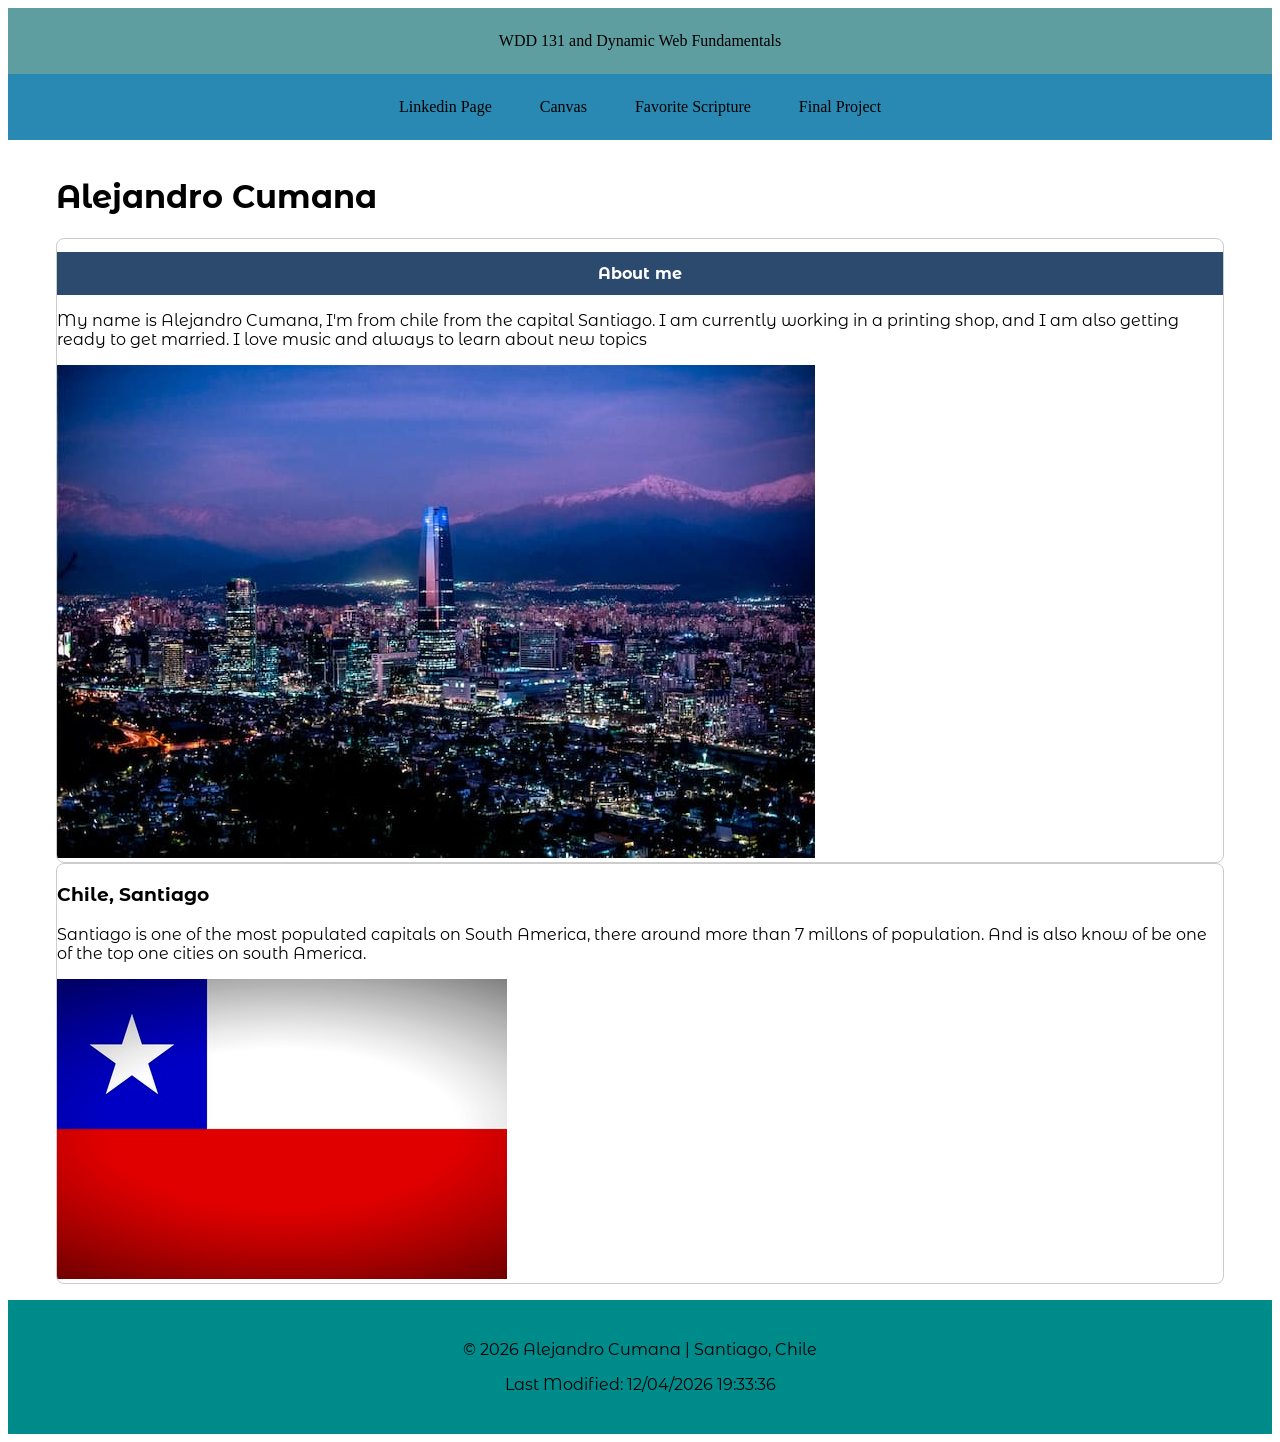
<file: index.html>
<!DOCTYPE html>
<html lang="en">
<head>
    <meta charset="UTF-8">
    <meta name="viewport" content="width=device-width, initial-scale=1.0">
    <title>WDD 131 | Dynamic Web Fundamentals | Alejandro Cumana</title>
    <meta name="description" content="WDD 131| Dynamic Web Fundamentals| Alejandro Cumana">
    <meta name="author" content="Alejandro Cumana">
    <link rel="stylesheet" href="styles/base.css">
    <script src="scripts/getdates.js" defer></script>

    <link rel="preconnect" href="https://fonts.googleapis.com">
    <link rel="preconnect" href="https://fonts.gstatic.com" crossorigin>
    <link href="https://fonts.googleapis.com/css2?family=Montserrat+Alternates:wght@400;500;600;700;800;900&display=swap" rel="stylesheet">
</head>

<body>

<header>
    <span id="course-tittle">WDD 131 and Dynamic Web Fundamentals</span>
        <nav>
            <a href="https://cl.linkedin.com">Linkedin Page</a>
            <a href="https://byupw.instructure.com/">Canvas</a>
            <a href="https://www.churchofjesuschrist.org/study/scriptures/bofm/moro/10?lang=eng&id=p32#p32">Favorite Scripture</a>
            <a href="project/siteplan.html">Final Project</a>
    </nav>    
</header>

<main>
 <h1>Alejandro Cumana</h1>
    <section class="card">
        <h2>About me</h2>
        <p>My name is Alejandro Cumana, I'm from chile from the capital Santiago. I am currently working in a printing shop, and I am also getting ready to get married. I love music and always to learn about new topics</p>
        <img src="images/santiagoimage.jpg" alt="City at night">
 </section>
    <section class="card">
        <h3>Chile, Santiago</h3>
        <p>Santiago is one of the most populated capitals on South America, there around more than 7 millons of population. And is also know of be one of the top one cities on south America.  </p>
        <img src="images/chileimage.jpg" alt="Chile flag">
    </section>   
</main>

<footer>
    <p>
        &copy;
        <span id="currentyear"></span> 
        Alejandro Cumana | Santiago, Chile 
    </p>

    <p id="lastModified">
        
    </p>

</footer>

    
</body>
</html>
</file>
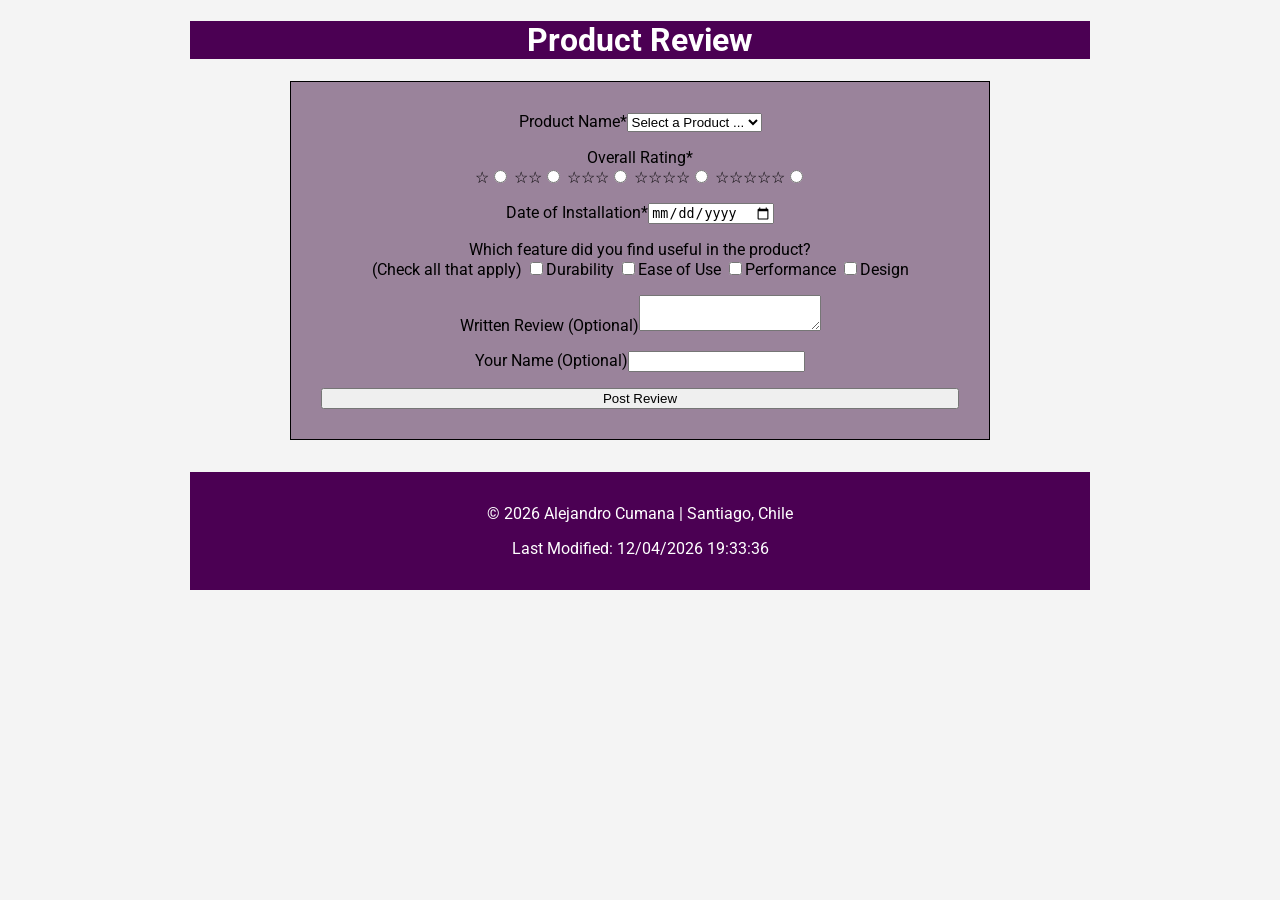
<file: form.html>
<!DOCTYPE html>
<html lang="en">
<head>
    <meta charset="UTF-8">
    <meta name="viewport" content="width=device-width, initial-scale=1.0">
    <title>Product Review | Alejandro Cumana</title>
    <meta name="description" content="Week 05 form assignment made by Alejandro Cumana for Web Dynamic Fundamentals">
    <meta name="author" content="Alejandro Cumana">
    <link rel="preconnect" href="https://fonts.googleapis.com">
    <link rel="preconnect" href="https://fonts.gstatic.com" crossorigin>
    <link href="https://fonts.googleapis.com/css2?family=Roboto:ital,wght@0,100..900;1,100..900&family=Yarndings+20&display=swap" rel="stylesheet">
    <link rel="stylesheet" href="styles/form-small.css">
    <script src="scripts/form.js" defer></script>
</head>
<body>
    <header>
        <h1>Product Review</h1>
    </header>
    <main>
        <form method="get" action="review.html">
            <div class="section">
                <label for="product" class="section">Product Name<span class="required">*</span><select name="product" id="product" required>
                    <option value="" disabled selected>Select a Product ...</option>
                </select></label>
            </div>
            
            
            <div class="section" id="rating">Overall Rating<span class="required">*</span>
                <div class="stars">
                    <label for="onestar">&star;<input type="radio" name="rating" id="onestar" value="1" required></label>
                    <label for="twostar">&star;&star;<input type="radio" name="rating" id="twostar" value="2" required></label>
                    <label for="threestar">&star;&star;&star;<input type="radio" name="rating" id="threestar" value="3" required></label>
                    <label for="fourstar">&star;&star;&star;&star;<input type="radio" name="rating" id="fourstar" value="4" required></label>
                    <label for="fivestar">&star;&star;&star;&star;&star;<input type="radio" name="rating" id="fivestar" value="5" required></label>
                </div>
            </div>
            
            <div class="section">
                <label for="date" class="section">Date of Installation<span class="required">*</span><input type="date" name="date" id="date" required></label>
            </div>
            
            
            <div class="section">Which feature did you find useful in the product? <br>(Check all that apply)
                <label for="durability"><input type="checkbox" name="features" id="durability" value="durability">Durability</label>
                <label for="ease"><input type="checkbox" name="features" id="ease" value="ease">Ease of Use</label>
                <label for="performance"><input type="checkbox" name="features" id="performance" value="performance">Performance</label>
                <label for="design"><input type="checkbox" name="features" id="design" value="design">Design</label>
            </div>

            <div class="section">
                <label for="review" class="section">Written Review (Optional)<textarea name="review" id="review"></textarea></label>
            </div>

            <div class="section">
                <label for="name" class="section">Your Name (Optional)<input type="text" name="name" id="name"></label>
            </div>

            <input type="submit" value="Post Review" class="submit">
        </form>
    </main>
    <footer>
        <p>
            &copy;
            <span id="currentyear"></span> 
            Alejandro Cumana | Santiago, Chile 
        </p>

        <p id="lastModified">
            
        </p>
    </footer>
</body>
</html>
</file>
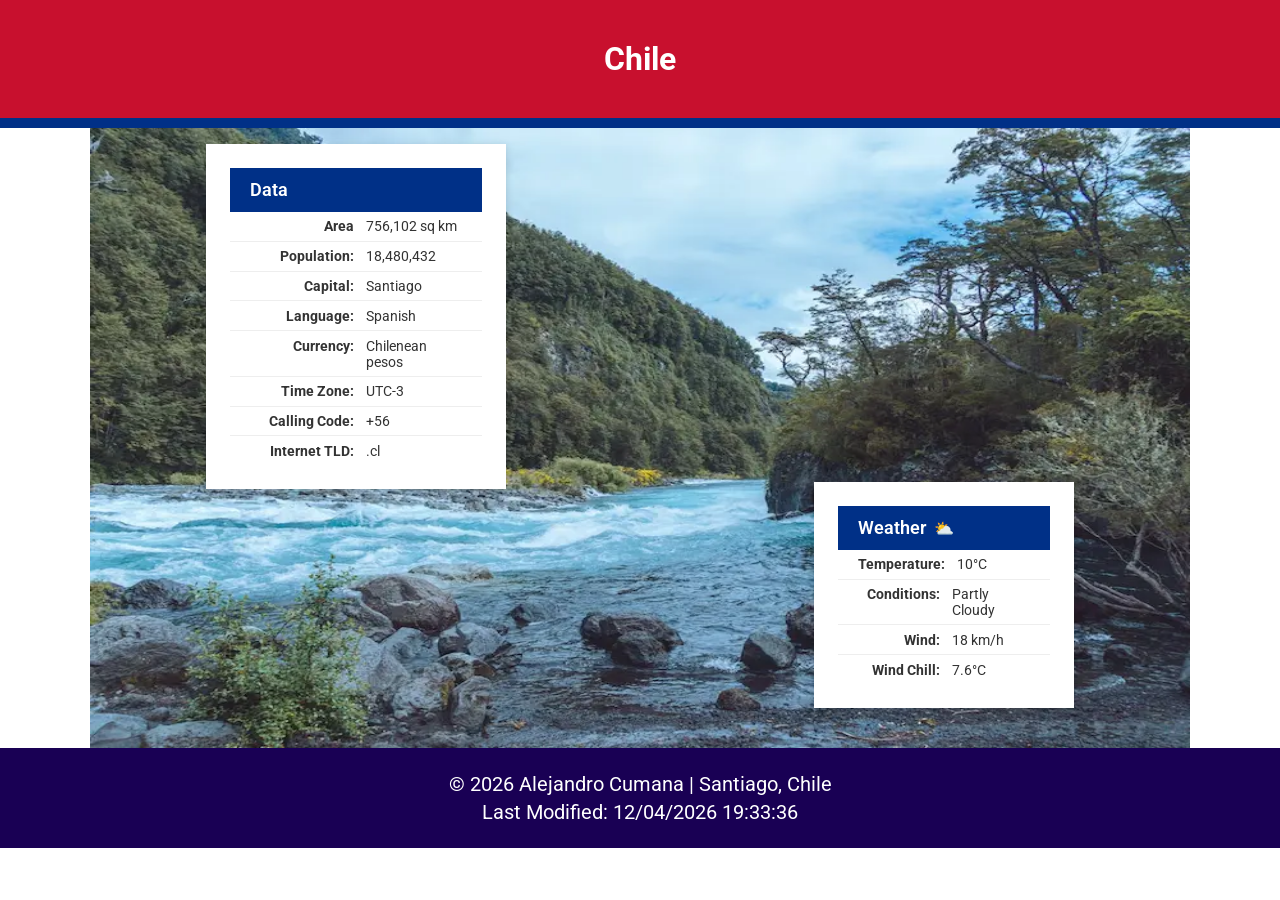
<file: place.html>
<!DOCTYPE html>
<html lang="en">
<head>
    <meta charset="UTF-8">
    <meta name="viewport" content="width=device-width, initial-scale=1.0">
    <title>WDD 131 | Dynamic Web Fundamentals | Alejandro Cumana </title>
    <meta name="description" content="Alejandro Cumana WDD131 Week 03 Country Page Assignment">
    <meta name="author" content="Alejandro Cumana">
    <link rel="preconnect" href="https://fonts.googleapis.com">
    <link rel="preconnect" href="https://fonts.gstatic.com" crossorigin>
    <link href="https://fonts.googleapis.com/css2?family=Roboto:ital,wght@0,100..900;1,100..900&display=swap" rel="stylesheet">
    <link rel="stylesheet" href="styles/place.css">
    <link rel="stylesheet" href="styles/place-large.css">
    <script src="scripts/place.js" defer></script>
</head>
<body>
    <header>
        <h1>Chile</h1>
    </header>
    <div class="hero-section">
        <picture>
            <source srcset="images/chile2.webp" media="(min-width: 768px)">
            <img src="images/chile1.webp" alt="Chile River" width="800" height="500">
        </picture>    
        <main>
            <section class="data">
                <h2>Data</h2>
                <p><span>Area</span> <span>756,102 sq km</span></p>
                <p><span>Population:</span> <span>18,480,432</span></p>
                <p><span>Capital:</span> <span>Santiago</span></p>
                <p><span>Language:</span> <span>Spanish</span></p>
                <p><span>Currency:</span> <span>Chilenean pesos</span></p>
                <p><span>Time Zone:</span> <span>UTC-3</span></p>
                <p><span>Calling Code:</span> <span>+56</span></p>
                <p><span>Internet TLD:</span> <span>.cl</span></p>
            </section>

            <section class="weather">
                <h3 id="weather-heading">Weather</h3>
                <img src="images/weather.svg" alt="Weather icon" class="weather-icon-mobile">
                <p><span>Temperature:</span> <span>10°C</span></p>
                <p><span>Conditions:</span> <span>Partly Cloudy</span></p>
                <p><span>Wind:</span> <span>18 km/h</span></p>
                <p><span>Wind Chill:</span> <span id="windchill"></span></p>
            </section>
            
        </main>
    </div>
    <footer>
        <p>
            &copy;
            <span id="currentyear"></span> 
            Alejandro Cumana | Santiago, Chile 
        </p>

        <p id="lastModified">
            
        </p>
    </footer>
</body>
</html>
</file>
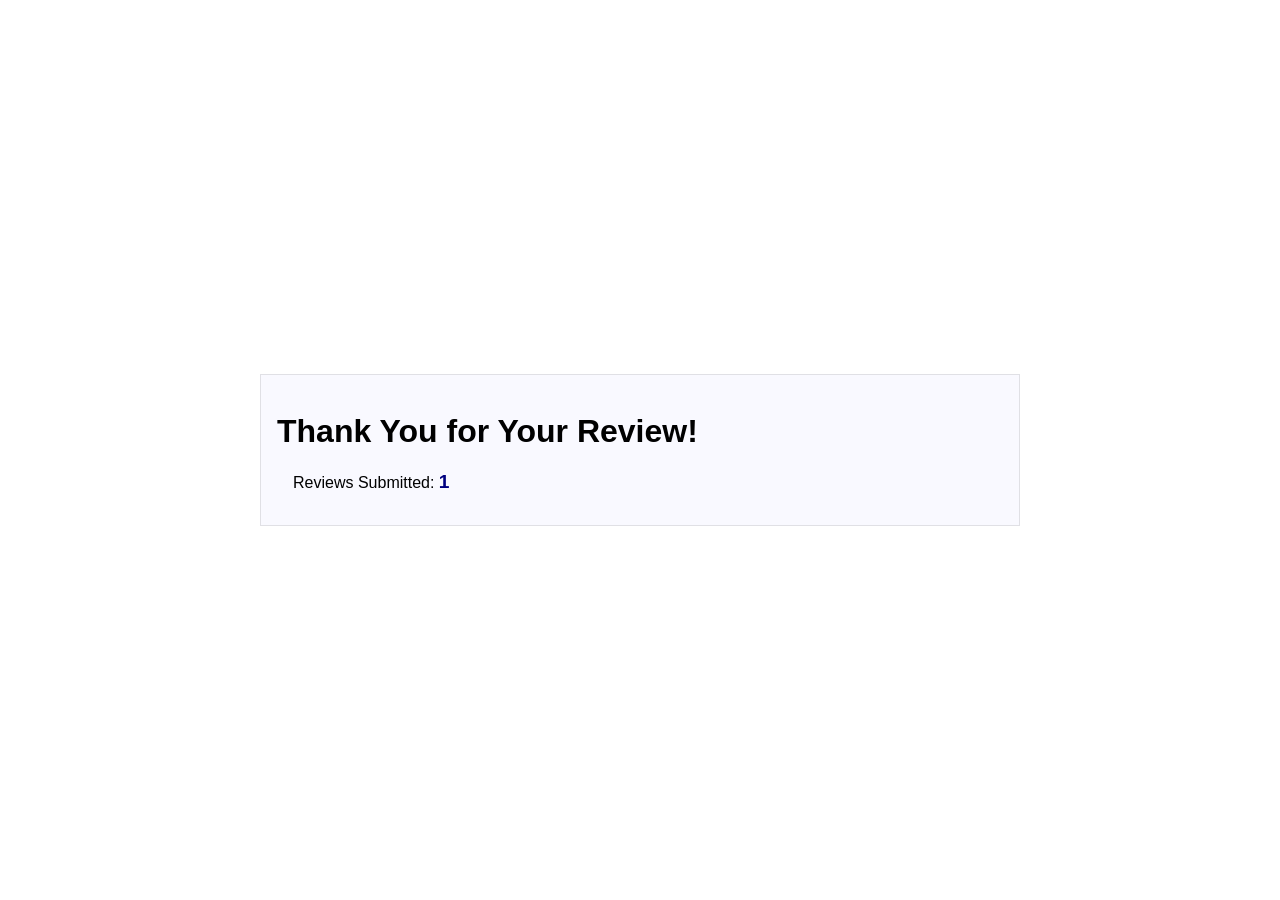
<file: review.html>
<!DOCTYPE html>
<html lang="en">
<head>
    <meta charset="UTF-8">
    <meta name="viewport" content="width=device-width, initial-scale=1.0">
    <title>Page Review</title>
    <meta name="description" content="Page dedicated to host a local storage of the form.">
    <meta name="author" content="Alejandro Cumana">
    <link rel="stylesheet" href="styles/review.css">
    <script src="scripts/review.js" defer></script>
</head>
<body>
    <main>
        <h1>Thank You for Your Review!</h1>

    <p>
        Reviews Submitted:
        <span class="visits"></span>
    </p>
    </main>
</body>
</html>
</file>
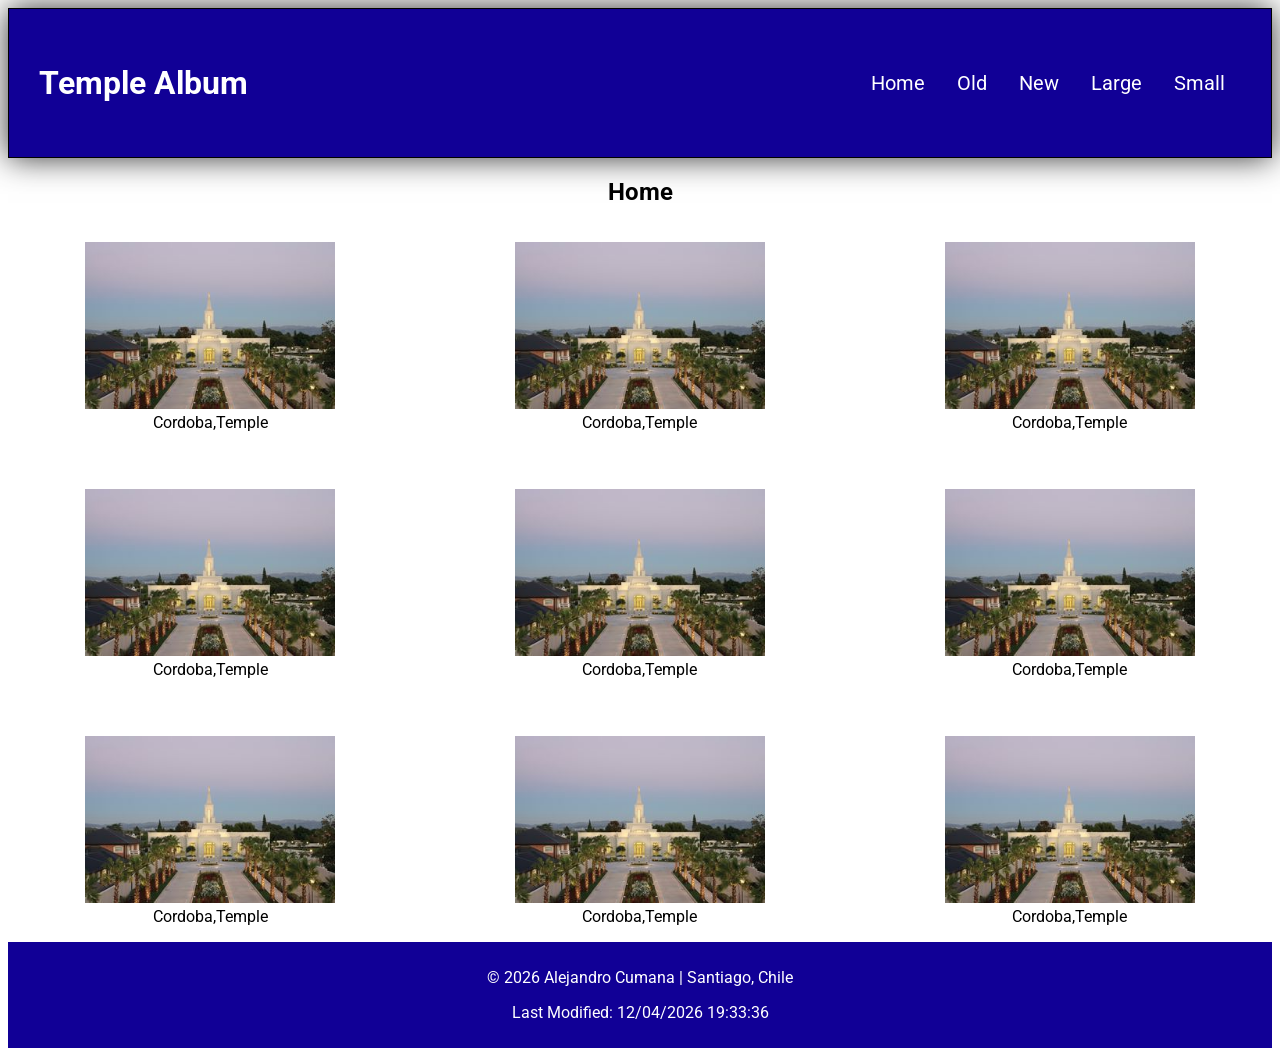
<file: temples.html>
<!DOCTYPE html>
<html lang="en">
<head>
    <meta charset="UTF-8">
    <meta name="viewport" content="width=device-width, initial-scale=1.0">
    <title>WDD 131 | Dynamic Web Fundamentals | Alejandro Cumana</title>
    <meta name="description" content="Alejandro Cumana WDD131 Week 02 Temples Assignment">
    <meta name="author" content="Alejandro Cumana">
    <link rel="stylesheet" href="styles/temple.css">
    <link rel="stylesheet" href="styles/temple-large.css">
    <script src="scripts/temple.js" defer></script>
    <link rel="preconnect" href="https://fonts.googleapis.com">
    <link rel="preconnect" href="https://fonts.gstatic.com" crossorigin>
    <link href="https://fonts.googleapis.com/css2?family=Roboto:ital,wght@0,100..900;1,100..900&display=swap" rel="stylesheet">
</head>
<body>
    <header>
        <h1>Temple Album</h1>
        <button type="button" id="menu"></button>
        <nav>
            <ul class="navigation">
                <li><a href="#">Home</a></li>
                <li><a href="#">Old</a></li>
                <li><a href="#">New</a></li>
                <li><a href="#">Large</a></li>
                <li><a href="#">Small</a></li>
            </ul>
        </nav>
    </header>
    
    <main>
        <h2>Home</h2>

        <div class="container">
            <figure>
                <img src="images/cordobatemple.jpeg" width="250" height="167" alt="Cordoba Argentina Temple">
                <figcaption>Cordoba,Temple</figcaption>
            </figure>
            <figure>
                <img src="images/cordobatemple.jpeg" width="250" height="167" alt="Cordoba Argentina Temple">
                <figcaption>Cordoba,Temple</figcaption>
            </figure>
            <figure>
                <img src="images/cordobatemple.jpeg" width="250" height="167" alt="Cordoba Argentina Temple">
                <figcaption>Cordoba,Temple</figcaption>
            </figure>
            <figure>
                <img src="images/cordobatemple.jpeg" width="250" height="167" alt="Cordoba Argentina Temple">
                <figcaption>Cordoba,Temple</figcaption>
            </figure>
            <figure>
                <img src="images/cordobatemple.jpeg" width="250" height="167" alt="Cordoba Argentina Temple">
                <figcaption>Cordoba,Temple</figcaption>
            </figure>
            <figure>
                <img src="images/cordobatemple.jpeg" width="250" height="167" alt="Cordoba Argentina Temple">
                <figcaption>Cordoba,Temple</figcaption>
            </figure>
            <figure>
                <img src="images/cordobatemple.jpeg" width="250" height="167" alt="Cordoba Argentina Temple">
                <figcaption>Cordoba,Temple</figcaption>
            </figure>
            <figure>
                <img src="images/cordobatemple.jpeg" width="250" height="167" alt="Cordoba Argentina Temple">
                <figcaption>Cordoba,Temple</figcaption>
            </figure>
            <figure>
                <img src="images/cordobatemple.jpeg" width="250" height="167" alt="Cordoba Argentina Temple">
                <figcaption>Cordoba,Temple</figcaption>
            </figure>
        </div>

    </main>

    <footer>
        <p>
            &copy;
            <span id="currentyear"></span> 
            Alejandro Cumana | Santiago, Chile 
        </p>

        <p id="lastModified">
            
        </p>
    </footer>
</body>
</html>
</file>
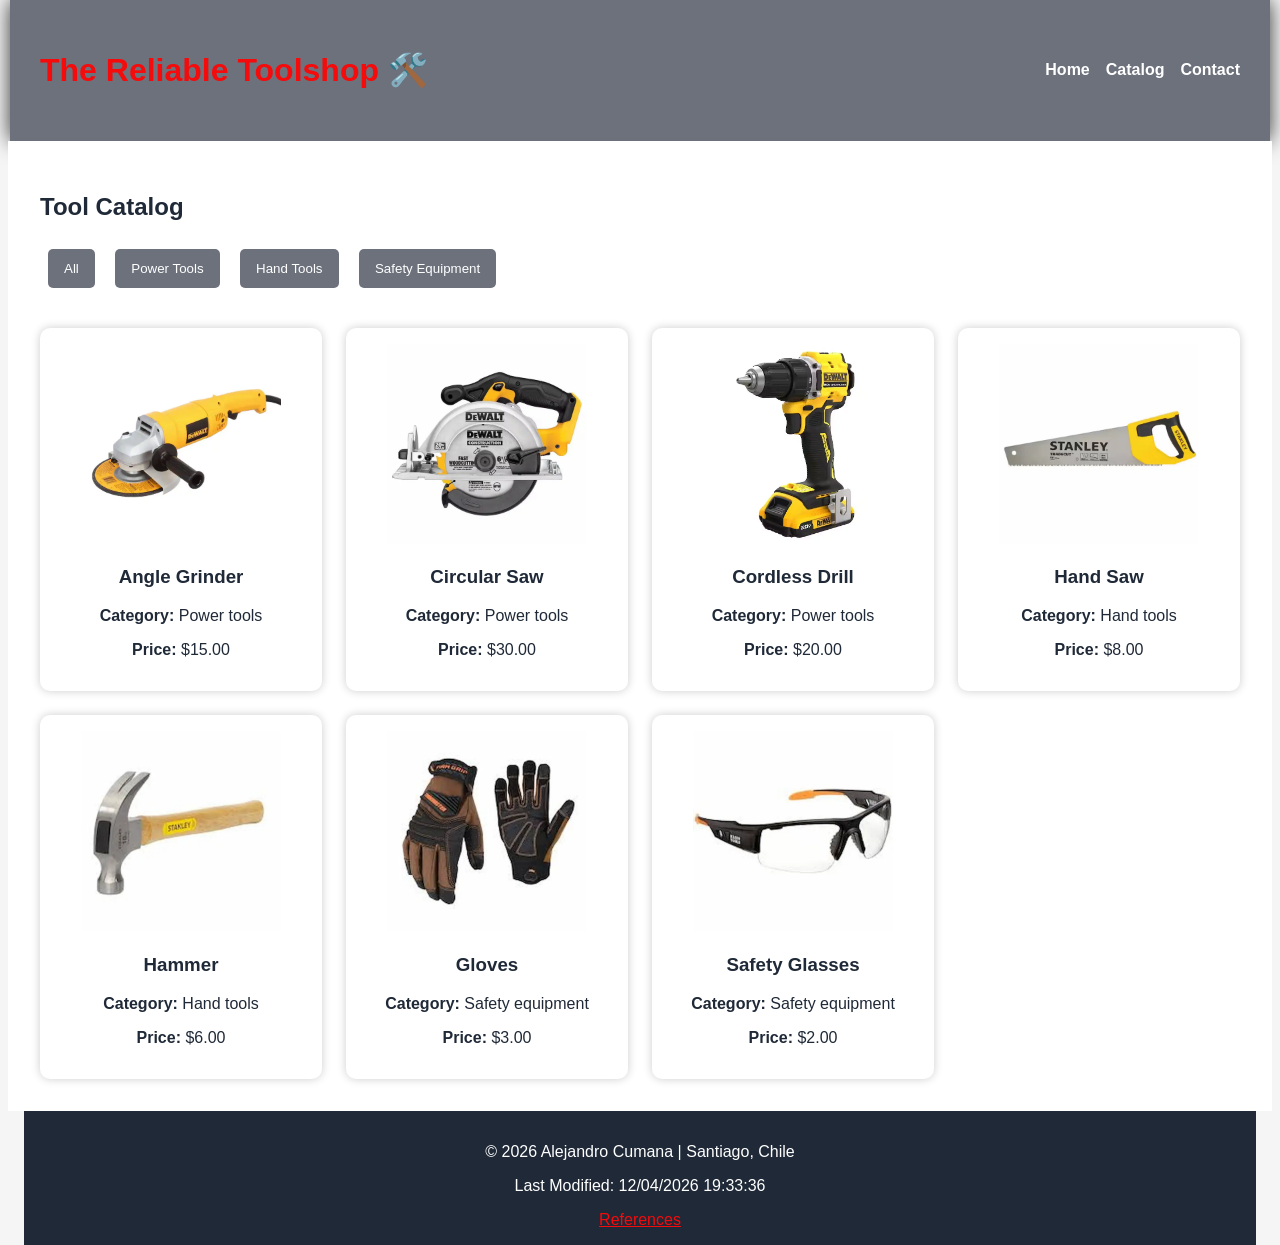
<file: project/catalog.html>
<!DOCTYPE html>
<html lang="en">
<head>
    <meta charset="UTF-8">
    <meta name="viewport" content="width=device-width, initial-scale=1.0">
    <title>The Reliable Toolshop Catalog 🛠️</title>
    <meta name="author" content="Alejandro Cumana">
    <meta name="description" content="Catalog for the webpage with a different variety of tools for the user to pick">
    <link rel="preconnect" href="https://fonts.googleapis.com">
    <link rel="preconnect" href="https://fonts.gstatic.com" crossorigin>
    <link href="https://fonts.googleapis.com/css2?family=Black+Ops+One&display=swap" rel="stylesheet">
    <link rel="stylesheet" href="styles/catalog.css">
    <script src="scripts/catalog.js" defer></script>
</head>
<body>
    <header>
        <h1>The Reliable Toolshop 🛠️</h1>

        <nav>
            <ul>
                <li><a href="home.html">Home</a></li>
                <li><a href="catalog.html">Catalog</a></li>
                <li><a href="contact.html">Contact</a></li>
            </ul>
        </nav>
    </header>

    <main>

        <section>

            <h2>Tool Catalog</h2>

            <button id="all">All</button>
            <button id="power">Power Tools</button>
            <button id="hand">Hand Tools</button>
            <button id="safety">Safety Equipment</button>

            <div id="catalog-container"></div>

        </section>

    </main>

    <footer>
        <p>
            &copy;
            <span id="currentyear"></span> 
            Alejandro Cumana | Santiago, Chile 
        </p>

        <p id="lastModified">
        
        </p>
        
        <a href="references.html">References</a>
    </footer>
</body>
</html>
</file>
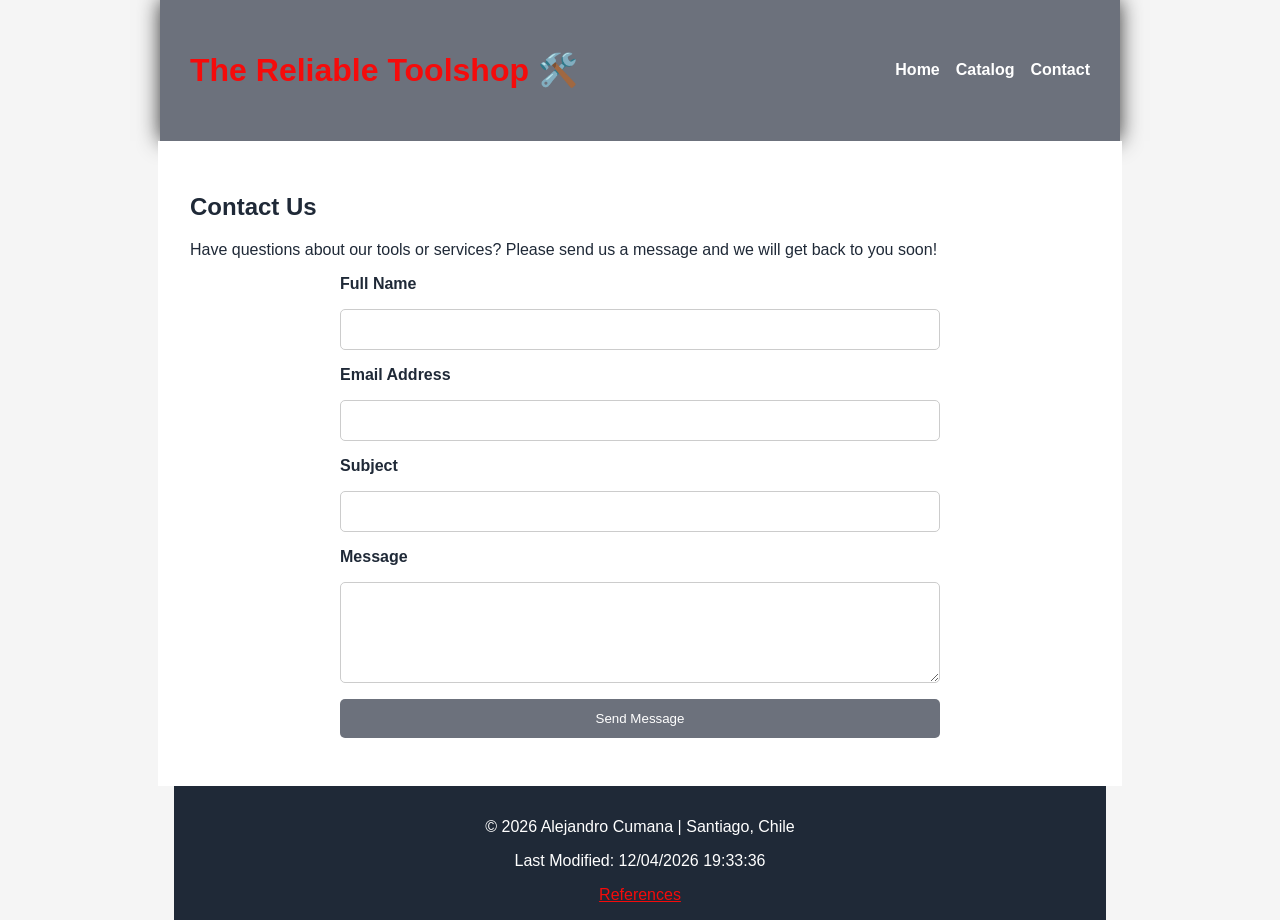
<file: project/contact.html>
<!DOCTYPE html>
<html lang="en">
<head>
    <meta charset="UTF-8">
    <meta name="viewport" content="width=device-width, initial-scale=1.0">
    <title>The Reliable Toolshop Contact 🛠️</title>
    <meta name="author" content="Alejandro Cumana">
    <meta name="description" content="Contact page for the web page for the users to get information and answers questions with the contact form..">
    <link rel="preconnect" href="https://fonts.googleapis.com">
    <link rel="preconnect" href="https://fonts.gstatic.com" crossorigin>
    <link href="https://fonts.googleapis.com/css2?family=Black+Ops+One&display=swap" rel="stylesheet">
    <link rel="stylesheet" href="styles/contact.css">
    <script src="scripts/contact.js" defer></script>
</head>
<body>

    <header>
        <h1>The Reliable Toolshop 🛠️</h1>

        <nav>
            <ul>
                <li><a href="home.html">Home</a></li>
                <li><a href="catalog.html">Catalog</a></li>
                <li><a href="contact.html">Contact</a></li>
            </ul>
        </nav>
        
    </header>
    <main>

    <section>
        <h2>Contact Us</h2>
        <p>
        Have questions about our tools or services?
        Please send us a message and we will get back to you soon!
        </p>    

        <form id="contact-form">

            <label for="fullname">Full Name</label>
            <input
                type="text"
                id="fullname"
                name="fullname"
                required
            >

            <label for="email">Email Address</label>
            <input
                type="email"
                id="email"
                name="email"
                required
            >

            <label for="subject">Subject</label>
            <input
                type="text"
                id="subject"
                name="subject"
                required
            >

            <label for="message">Message</label>
            <textarea
                id="message"
                name="message"
                rows="5"
                required
            ></textarea>

            <button type="submit">
                Send Message
            </button>

        </form>

        <div id="confirmation"></div>

    </section>

    </main>

    <footer>
         <p>
            &copy;
            <span id="currentyear"></span> 
            Alejandro Cumana | Santiago, Chile 
        </p>

        <p id="lastModified">
        
        </p>
        
        <a href="references.html">References</a>
        
    </footer>
</body>
</html>
</file>
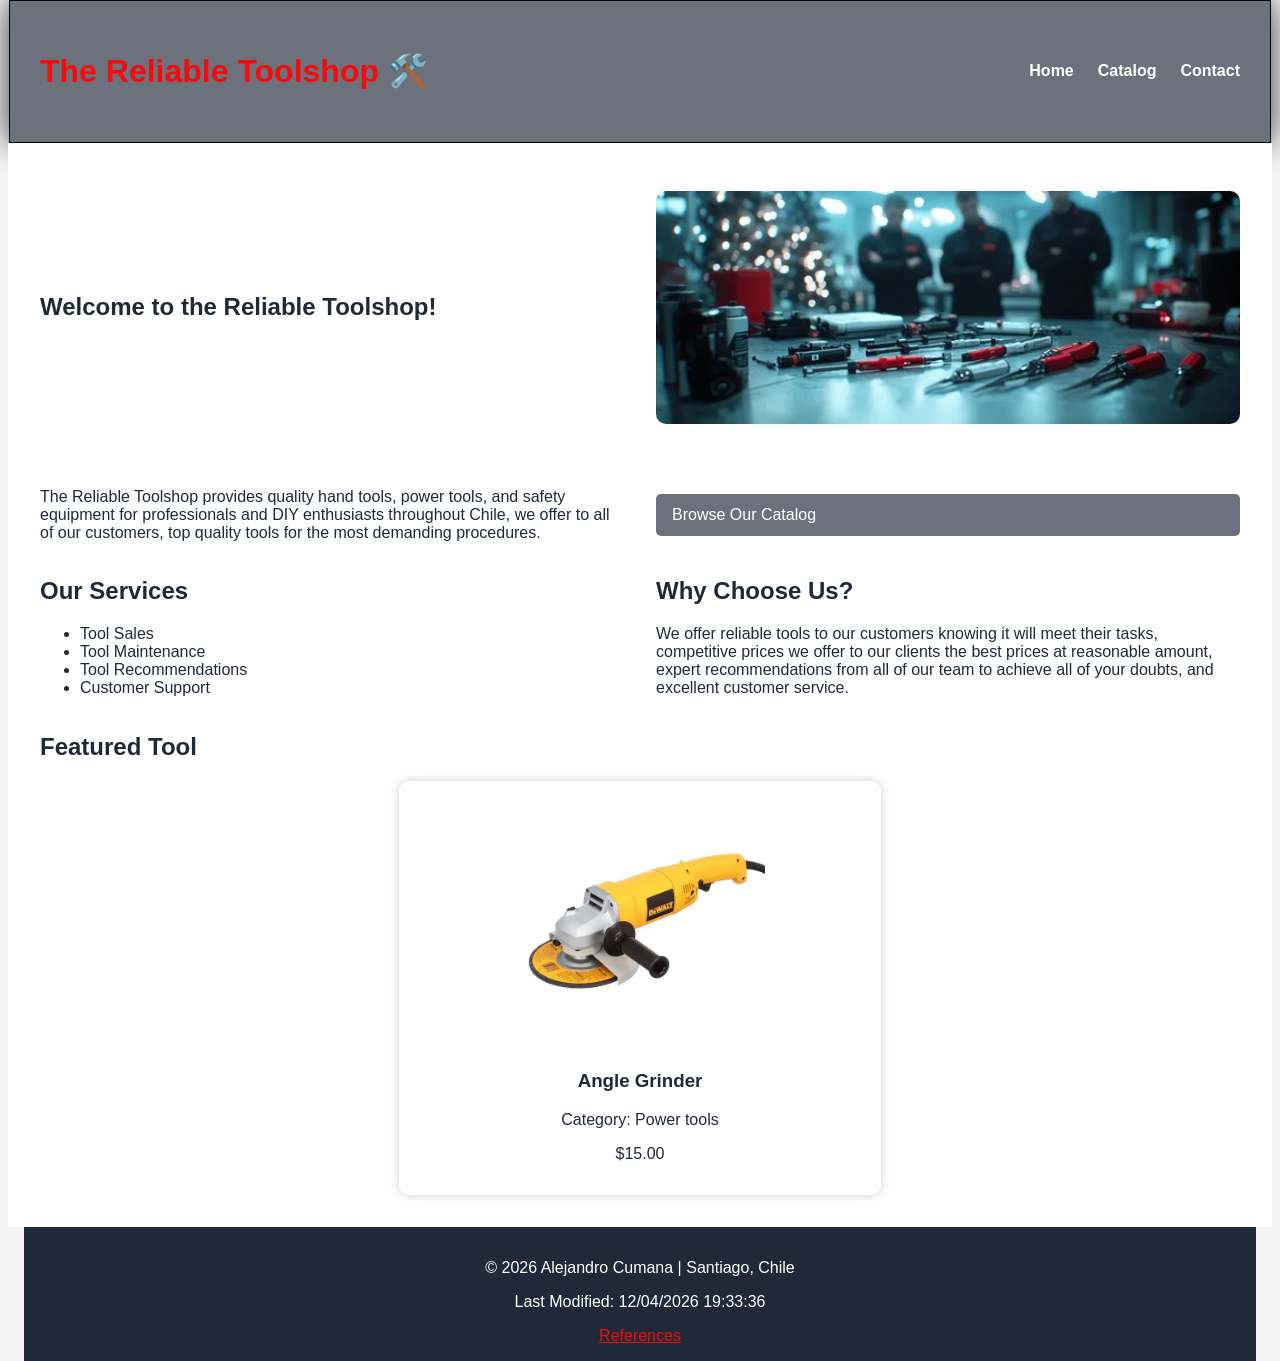
<file: project/home.html>
<!DOCTYPE html>
<html lang="en">
<head>
    <meta charset="UTF-8">
    <meta name="viewport" content="width=device-width, initial-scale=1.0">
    <title>The Reliable Toolshop 🛠️</title>
    <meta name="author" content="Alejandro Cumana">
    <meta name="description" content="Home page for the Toolshop, here the users can acess the catalog, contact and references page.">
    <link rel="preconnect" href="https://fonts.googleapis.com">
    <link rel="preconnect" href="https://fonts.gstatic.com" crossorigin>
    <link href="https://fonts.googleapis.com/css2?family=Black+Ops+One&display=swap" rel="stylesheet">
    <link rel="stylesheet" href="styles/home.css">
    <script src="scripts/home.js" defer></script>
</head>
<body>
    <header>
        <h1>The Reliable Toolshop 🛠️</h1>

        <nav>
            <ul class="navigation">
                <li><a href="home.html">Home</a></li>
                <li><a href="catalog.html">Catalog</a></li>
                <li><a href="contact.html">Contact</a></li>
            </ul>
        </nav>
        
    </header>

    <main>
        <section class="hero">
            <h2>Welcome to the Reliable Toolshop!</h2>
            <img src="images/workbench.webp" alt="Professional tools displayed on a workbench" loading="lazy"> 
            <p> The Reliable Toolshop provides quality hand tools,
            power tools, and safety equipment for professionals
            and DIY enthusiasts throughout Chile, we offer to all of our customers,
            top quality tools for the most demanding procedures.</p>
            <a href="catalog.html">Browse Our Catalog</a>
        </section>

        <section class="home-info">
            <div>
                <h2>Our Services</h2>
                    <ul>
                        <li>Tool Sales</li>
                        <li>Tool Maintenance</li>
                        <li>Tool Recommendations</li>
                        <li>Customer Support</li>
                    </ul>
            </div>
            

            <div>
                <h2>Why Choose Us?</h2>

                <p>
                    We offer reliable tools to our customers knowing it will meet their tasks, 
                    competitive prices we offer to our clients the best prices at reasonable amount,
                    expert recommendations from all of our team to achieve all of your doubts, 
                    and excellent customer service.
                </p>
            </div>
            
            
        </section>  

        <section>
            <h2>Featured Tool</h2>
            <div id="featured-tool"></div>
        </section>
    </main>

    <footer>
         <p>
            &copy;
            <span id="currentyear"></span> 
            Alejandro Cumana | Santiago, Chile 
        </p>

        <p id="lastModified">
        
        </p>
        
        <a href="references.html">References</a>
        
    </footer>
</body>
</html>
</file>
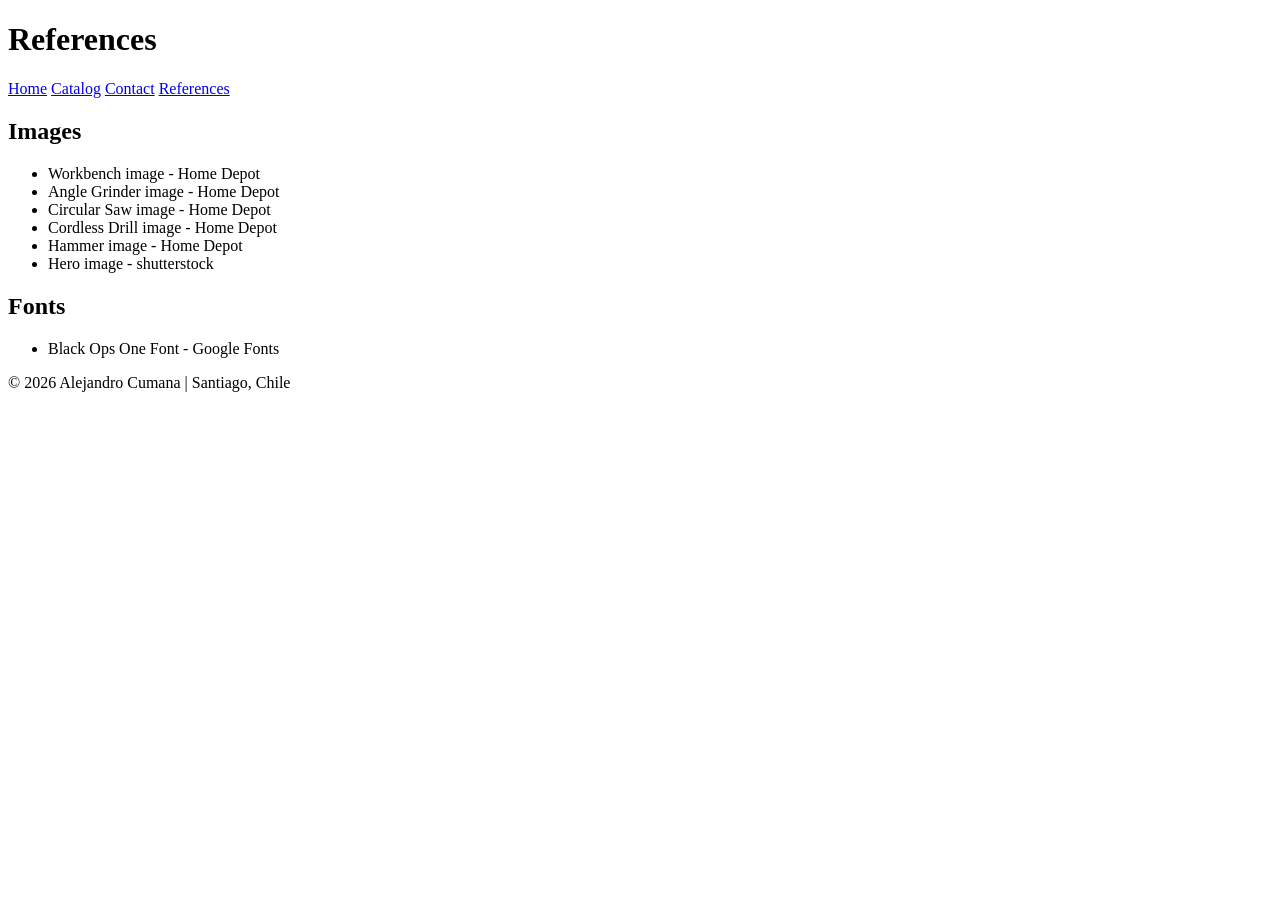
<file: project/references.html>
<!DOCTYPE html>
<html lang="en">
<head>
    <meta charset="UTF-8">
    <meta name="viewport" content="width=device-width, initial-scale=1.0">
    <title>Home page for the references</title>
    <meta name="description" content="Web page for the references used in this project for the week 06.">
    <meta name="author" content="Alejandro Cumana">
</head>
<body>

    <header>
        <h1>References</h1>

        <nav>
            <a href="home.html">Home</a>
            <a href="catalog.html">Catalog</a>
            <a href="contact.html">Contact</a>
            <a href="references.html">References</a>
        </nav>
    </header>

    <main>

        <section>
            <h2>Images</h2>

            <ul>
                <li>Workbench image - Home Depot</li>
                <li>Angle Grinder image - Home Depot</li>
                <li>Circular Saw image - Home Depot</li>
                <li>Cordless Drill image - Home Depot</li>
                <li>Hammer image - Home Depot</li>
                <li>Hero image - shutterstock</li>
            </ul>
        </section>

        <section>
            <h2>Fonts</h2>

            <ul>
                <li>Black Ops One Font - Google Fonts</li>
            </ul>
        </section>

    </main>
    <footer>
        <p>&copy; 2026 Alejandro Cumana | Santiago, Chile</p>
    </footer>    
</body>    
</html>
</file>
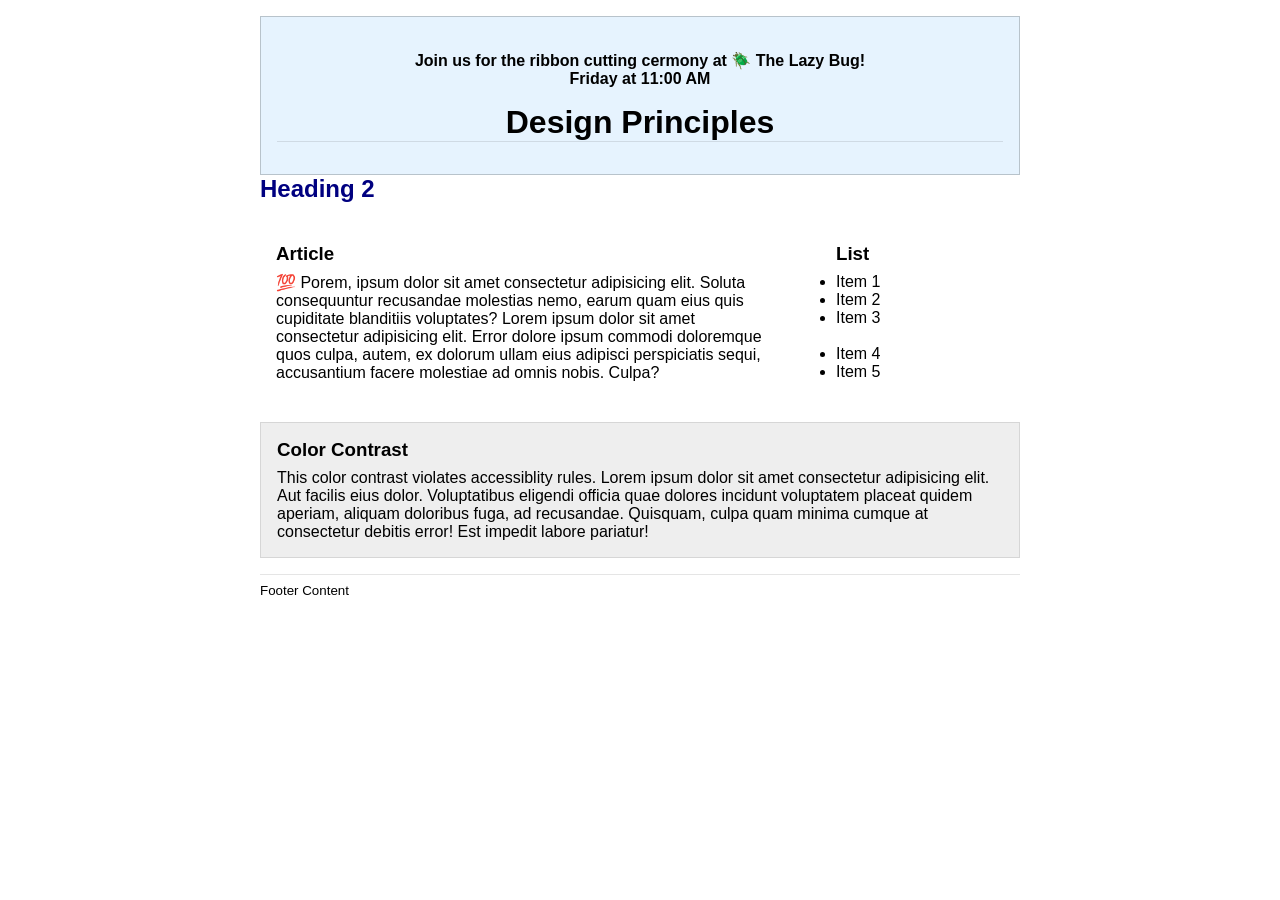
<file: Week 03/design.html>
<!DOCTYPE html>
<html lang="en">
<head>
    <meta charset="UTF-8">
    <meta name="viewport" content="width=device-width, initial-scale=1.0">
    <title>Document</title>
    <link rel="stylesheet" href="styles/design.css">
</head>
<body>
    <header>
	<div class="banner"><br>Join us for the ribbon cutting cermony at 🪲 The Lazy Bug!<br>Friday at 11:00 AM</marquee>
	<h1>Design Principles</h1>
</header>
<main>
	<h2>Heading 2</h2>
	<section>
		<h3>Article</h3>
		<article>
			<p>💯 Porem, ipsum dolor sit amet consectetur adipisicing elit. Soluta consequuntur recusandae molestias nemo, earum quam eius quis cupiditate blanditiis voluptates? Lorem ipsum dolor sit amet consectetur adipisicing elit. Error dolore ipsum commodi doloremque quos culpa, autem, ex dolorum ullam eius adipisci perspiciatis sequi, accusantium facere molestiae ad omnis nobis. Culpa?</p>
		</article>
	</section>
	<section>
		<h3>List</h3>
		<ul>
			<li>Item 1</li>
			<li>Item 2</li>
			<li>Item 3<br><br></li>
			<li>Item 4</li>
			<li>Item 5</li>
		</ul>
	</section>
	<div class="callout">
		<h3>Color Contrast</h3>
		<p>This color contrast violates accessiblity rules. Lorem ipsum dolor sit amet consectetur adipisicing elit. Aut facilis eius dolor. Voluptatibus eligendi officia quae dolores incidunt voluptatem placeat quidem aperiam, aliquam doloribus fuga, ad recusandae. Quisquam, culpa quam minima cumque at consectetur debitis error! Est impedit labore pariatur!</p>
	</div>
</main>
<footer>
	Footer Content
</footer>
    
</body>
</html>
</file>
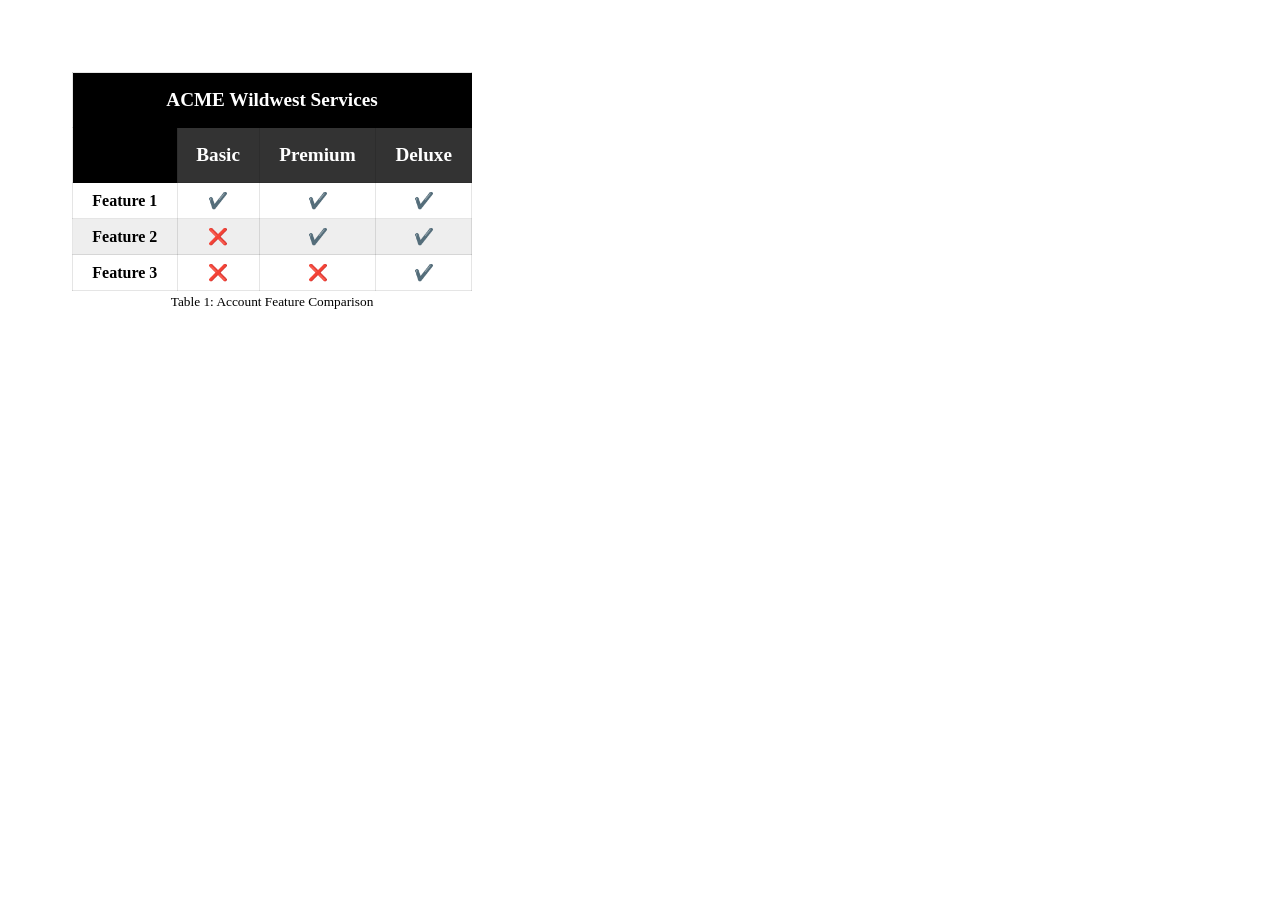
<file: Week 04/table.html>
<!DOCTYPE html>
<html lang="en">
<head>
    <meta charset="UTF-8">
    <meta name="viewport" content="width=device-width, initial-scale=1.0">
    <title>Document</title>
    <link rel="stylesheet" href="styles/table.css">
</head>
<body>
    
</body>
</html>
<table>
  <thead>
    <tr>
      <th colspan="4">ACME Wildwest Services</th>
    </tr>
    <tr>
      <td class="blank"></td>
      <th>Basic</th>
      <th>Premium</th>
      <th>Deluxe</th>
    </tr>
  </thead>
  <tbody>
    <tr>
      <th>Feature 1</th>
      <td>✔️</td>
      <td>✔️</td>
      <td>✔️</td>
    </tr>
    <tr>
      <th>Feature 2</th>
      <td>❌</td>
      <td>✔️</td>
      <td>✔️</td>

    </tr>
    <tr>
      <th>Feature 3</th>
      <td>❌</td>
      <td>❌</td>
      <td>✔️</td>
    </tr>
  </tbody>

  <caption>Table 1: Account Feature Comparison</caption>
</table>
</file>
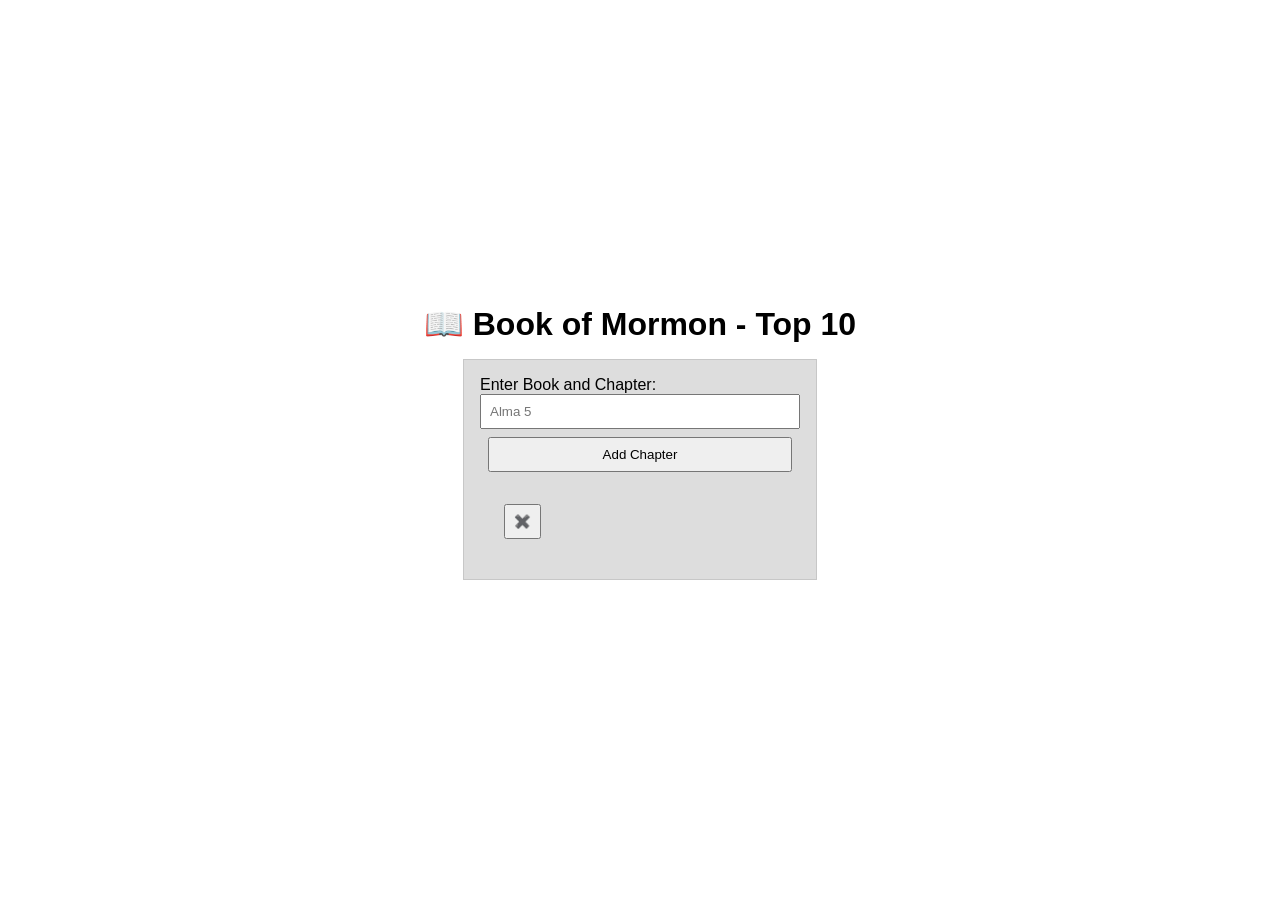
<file: Week02/bom.html>
<!DOCTYPE html>
<html lang="en">
<head>
    <meta charset="UTF-8">
    <meta name="viewport" content="width=device-width, initial-scale=1.0">
    <title>Activity 3</title>
    <meta name="description" content="Week 03 activity">
    <meta name="author" content="Alejandro Cumana">
    <link rel="stylesheet" href="styles/bom.css">
    <script src="scripts/bom.js" defer></script>
</head>
<body>
    <h1>📖 Book of Mormon - Top 10</h1>
<main>
	<label for="favchap">Enter Book and Chapter: </label>
	<input type="text" id="favchap" placeholder="Alma 5">
	<button type="submit">Add Chapter</button>
	<ul id="list"></ul>
</main>
    
</body>
</html>
</file>
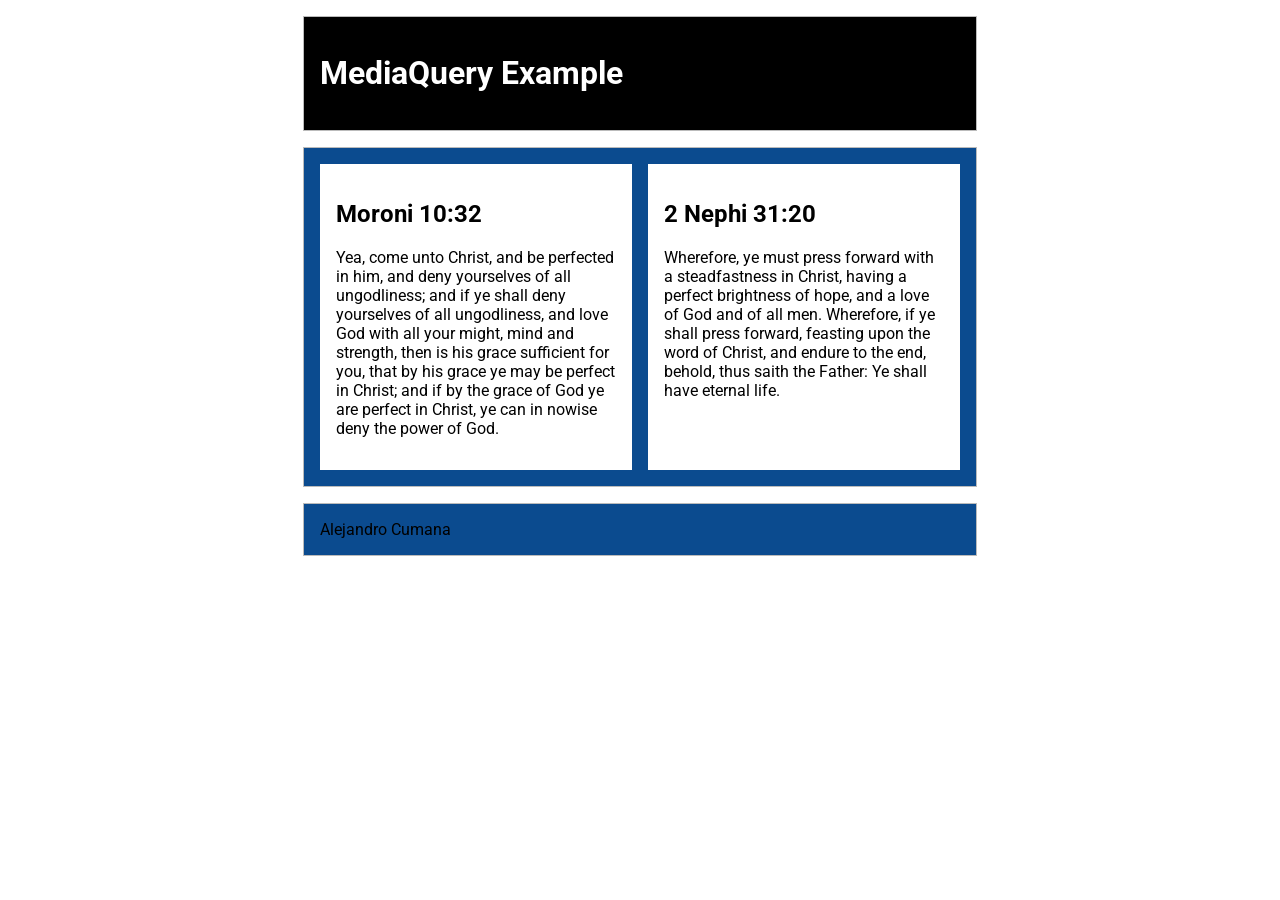
<file: Week02/media-query.html>
<!DOCTYPE html>
<html lang="en">
<head>
    <meta charset="UTF-8">
    <meta name="viewport" content="width=device-width, initial-scale=1.0">
    <title>WDD 131 | Media Query Example</title>
    <meta name="description" content="Media Activity">
    <meta name="author" content="Alejandro Cumana">
    <link rel="preconnect" href="https://fonts.googleapis.com">
    <link rel="preconnect" href="https://fonts.gstatic.com" crossorigin>
    <link href="https://fonts.googleapis.com/css2?family=Roboto:ital,wght@0,100..900;1,100..900&display=swap" rel="stylesheet">
    <link rel="stylesheet" href="styles/media-query.css">
    <link rel="stylesheet" href="styles/media-query-large.css">
</head>
<body>
    <header>
        <h1>MediaQuery Example</h1>
    </header>
    <main>
        <section>
            <h2>Moroni 10:32</h2>
            <p>Yea, come unto Christ, and be perfected in him, and deny yourselves of all ungodliness; and if ye shall deny yourselves of all ungodliness, and love God with all your might, mind and strength, then is his grace sufficient for you, that by his grace ye may be perfect in Christ; and if by the grace of God ye are perfect in Christ, ye can in nowise deny the power of God.</p>
        </section>
        <section>
            <h2>2 Nephi 31:20</h2>
            <p>Wherefore, ye must press forward with a steadfastness in Christ, having a perfect brightness of hope, and a love of God and of all men. Wherefore, if ye shall press forward, feasting upon the word of Christ, and endure to the end, behold, thus saith the Father: Ye shall have eternal life.</p>
        </section>
    </main>
    <footer>
        Alejandro Cumana
    </footer>
</body>
</html>
</file>
<file: styles/base.css>
*{box-sizing: border-box;}

body{
    font-family: "Montserrat Alternates", sans-serif;
}

header{
    font-family: 'Times New Roman', Times, serif;
    color: black;
}


header  span{
    display: block;
    text-align: center;
    background-color: cadetblue;
    padding: 1.5rem;

}

footer{
    display: block;
    text-align: center;
    background-color: darkcyan;
    padding: 1.5rem;
    
}

nav{
    display: flex;
    justify-content: center;
    align-items: center;
    flex-wrap: wrap;
    gap: 1rem;
    background-color:#2989b2;
    padding: 1rem;
}

nav a{
    color: black;
    text-decoration: none;
    padding: 0.5rem 1rem;
    border-radius: 4px;
    
}

nav a:hover{
    background-color:darkblue;
    color: white;
}

main{
    max-width: 1200px;
    margin: 0 auto;
    padding: 1rem;
}

.cards {
  display: grid;
  grid-template-columns: 2fr 1fr;
  gap: 1.5rem;
}

.card {
  border: 1px solid #ccc;
  border-radius: 8px;
  overflow: hidden;
}

.card h2 {
  background-color: #2c4a6e;
  color: white;
  text-align: center;
  padding: 0.75rem;
  font-size: 1rem;
}
</file>
<file: styles/form-small.css>
*{
    box-sizing: border-box;
}

header,main,footer{
    max-width:900px;
    margin: 0 auto;
}

header{
    background-color: #4b0053;
    color: white;
    text-align: center;
}

main{
    background-color: #9a839b;
    padding: 30px;
	color: #000;
    border: 1px solid black;
    text-align: center;
}

body{
    margin: 0;
    font-family: Roboto, sans-serif;
    background-color: #f4f4f4;
}

footer{
    background-color: #4b0053;
    color: white;
    text-align: center;
    padding: 1rem;
    margin-top: 2rem;
}

@media screen and (min-width: 768px) {

    main {
        max-width: 700px;
    }

    form {
        display: grid;
        gap: 1rem;
    }

}
</file>
<file: styles/place.css>
:root{
    --primary-color: #c8102e; 
    --secondary-color: #003087;  
    --accent-color: #fff;
    --font-main:"Roboto", sans-serif;
}

*{
    margin:0;
    padding:0;
    box-sizing: border-box;
}

body{
    font-family: var(--font-main);
    background-color: #fff;
    color: #333;
}

header{
    background-color: var(--primary-color);
    color: var(--accent-color);
    text-align: center;
    padding: 1.5rem;
    border-bottom: 10px solid var(--secondary-color);
}

header h1{
    font-size: 2rem;
    padding: 1rem;
}

.hero-section {
    position: relative;
    width: 100%;
    max-width: 1100px;
    margin: 0 auto;
}

picture{
    display: block;
}

picture img{
    width: 100%;
    height: auto;
    display: block;
}

main{
    padding: 1.5rem;
    display: flex;
    flex-direction: column;
    gap: 2rem;
    max-width: 900px;
    margin: 0 auto;
}


    
.data,
.weather {
    background-color: var(--accent-color);
    box-shadow: 0 2px 8px rgba(0, 0, 0, 0.15);
    padding: 1.5rem; 
}


.data h2,
.weather h3 {
    background-color: var(--secondary-color);
    color: var(--accent-color);
    padding: 0.75rem 1.25rem;
    font-size: 1.1rem;
    font-weight: 600;
}

.data p,
.weather p {
  display: grid;
  grid-template-columns: 1.2fr 1fr;
  padding: 0.4rem 1.25rem;
  border-bottom: 1px solid #eee;
  font-size: 0.85rem;
}

.data p:last-child,
.weather p:last-child {
  border-bottom: none;
}

.data p span:first-child,
.weather p span:first-child {
    font-weight: 700;
    text-align: right;
    padding-right: 0.75rem;
}


.data p span:last-child,
.weather p span:last-child {
    font-weight: 400;
    text-align: left;
}


.weather-icon-mobile {
    display: block;
    width: 80px;
    margin: 1rem auto;
}

#weather-heading::after {
    content: "";
}

footer {
  background-color: #190054;
  color: var(--accent-color);
  text-align: center;
  padding: 1.25rem;
  margin-top: 0;
}

footer p {
  font-size: 20px;
  margin: 0.25rem 0;
}

footer #lastModified {
  color: var(--accent-color);
}
</file>
<file: styles/place-large.css>
@media (min-width: 768px) {

    picture img {
        width: 100%;
        height: 620px;
    }

    main {
        position: absolute;
        top: 0;
        left: 0;
        right: 0;
        bottom: 0;
        display: flex;
        flex-direction: row;
        justify-content: space-between;
        padding: 1rem;
    }

    .data {
        width: 300px;        
        align-self: flex-start;
    }

    
    .weather {
        width: 260px;        
        align-self: flex-end;  
        margin-bottom: 1.5rem; 
        background-color: var(--accent-color);
    }

    .weather-icon-mobile {
        display: none;
    }

    
    #weather-heading::after {
        content: "⛅";
        margin-left: 0.5rem;
        font-size: 1rem;
    }
}
</file>
<file: styles/review.css>
* {
	box-sizing: border-box;
}

body {
	height: 100vh;
	display: flex;
	place-items: center;
	justify-content: center;
	font-family: Roboto, sans-serif;
	margin: 0;
	padding: 0;
}

main {
	border: 1px solid rgba(0, 0, 0, 0.1);
	padding: 1rem;
	width: 760px;
	background-color: rgba(225, 225, 255, 0.2);
}

p {
	margin: 1rem;
}

.label {
	font-family: Arial, sans-serif;
	font-weight: 700;
}

.visits {
	color: navy;
	font-weight: bolder;
	font-size: larger;
}
</file>
<file: styles/temple.css>
body{
    font-family: "Roboto", sans-serif;
}

header{
    background-color: #110096;
    display: grid;
    grid-gap: 1rem;
    padding: 30px;
	color: white;
    border: 1px solid black;
    box-shadow: 0 0 30px #333;
}

h2{
    text-align: center;
}

header main{
    max-width:900px;
    margin: 0 auto;
}


section {
	margin: 1rem auto;
	max-width: 960px;
	padding: 0.5rem;
}

.container {
	display: grid;
	grid-template-columns: repeat(auto-fit, minmax(350px, 1fr));
	grid-gap: 25px;
	place-items: center;
}

figcaption{
    text-align: center;
}

footer{
    background-color: #110096;
    color: white;
    text-align: center;
    padding:10px;
}



#menu {
	font-size: 1.5rem;
	border: 0;
	background: none;
	color: #000;
	position: absolute;
	top: 1rem;
	right: 1rem;
}

#menu::before {
	content: "☰";
}

#menu.open::before {
	content: "❌";
}

.navigation {
	display: flex;
	flex-direction: column;
	justify-content: space-around;
	list-style: none;
	color: #fff;
}

.navigation a {
	display: none;
	padding: 1rem;
	text-align: center;
	text-decoration: none;
	color: white;
}
.navigation a:hover {
	background-color: #fff;
	color: #333;
	font-weight: 700;
}

.open a {
	display: block;
}
</file>
<file: styles/temple-large.css>
@media (min-width: 740px) {
	header {
		display: flex;
		align-items: center;
		justify-content: space-between;
	}


	nav ul {
	list-style: none;
	display: flex;
	flex-direction: column;
	}


	#menu {
		display: none; /* hide hamburger button */
	}

	.navigation {
		flex-direction: row;
	}

	.navigation a {
		display: block;
		flex: 1 1 100%;
		font-size: 20px;
	}
}
</file>
<file: project/styles/catalog.css>
:root{
    --primary-color: #1F2937;
    --secondary-color: #ffffff;
    --accent-color: #f50b0b;
    --background-color: #6c717c;
}

body{
    font-family: Arial, sans-serif;
    background-color: #f5f5f5;
    color: var(--primary-color);
    margin: 0;
}

header, main, footer{
    max-width: 1200px;
    margin: 0 auto;
}

header{
    background-color: var(--background-color);
    padding: 30px;
    color: white;
    box-shadow: 0 0 20px #333;
}

header h1{
    color: var(--accent-color);
}

nav ul{
    display: flex;
    gap: 1rem;
    list-style: none;
    padding: 0;
}

nav a{
    color: white;
    text-decoration: none;
    font-weight: bold;
}

nav a:hover{
    color: var(--accent-color);
}

main{
    background-color: white;
    padding: 2rem;
}

button{
    background-color: var(--background-color);
    color: white;
    border: none;
    padding: .75rem 1rem;
    margin: .5rem;
    border-radius: 5px;
    cursor: pointer;
}

button:hover{
    background-color: var(--accent-color);
}

#catalog-container{
    display: grid;
    grid-template-columns: repeat(auto-fit, minmax(250px,1fr));
    gap: 1.5rem;
    margin-top: 2rem;
}

.tool-card{
    background: white;
    border-radius: 10px;
    box-shadow: 0 0 10px rgba(0,0,0,.2);
    padding: 1rem;
    text-align: center;
}

.tool-card img{
    width: 100%;
    max-width: 200px;
    height: auto;
}

footer{
    background-color: var(--primary-color);
    color: white;
    text-align: center;
    padding: 1rem;
}

footer a{
    color: var(--accent-color);
}

@media (min-width: 740px){

    header{
        display: flex;
        justify-content: space-between;
        align-items: center;
    }
}
</file>
<file: project/styles/contact.css>
:root{
    --primary-color: #1F2937;
    --secondary-color: #ffffff;
    --accent-color: #f50b0b;
    --background-color: #6c717c;
}

body{
    font-family: Arial, sans-serif;
    background-color: #f5f5f5;
    color: var(--primary-color);
    margin: 0;
}

header, main, footer{
    max-width: 900px;
    margin: 0 auto;
}

header{
    background-color: var(--background-color);
    padding: 30px;
    color: white;
    box-shadow: 0 0 20px #333;
}

header h1{
    color: var(--accent-color);
}

nav ul{
    display: flex;
    gap: 1rem;
    list-style: none;
    padding: 0;
}

nav a{
    color: white;
    text-decoration: none;
    font-weight: bold;
}

nav a:hover{
    color: var(--accent-color);
}

main{
    background-color: white;
    padding: 2rem;
}

form{
    display: flex;
    flex-direction: column;
    gap: 1rem;
    max-width: 600px;
    margin: auto;
}

label{
    font-weight: bold;
}

input,
textarea{
    padding: .75rem;
    border: 1px solid #ccc;
    border-radius: 5px;
}

button{
    background-color: var(--background-color);
    color: white;
    border: none;
    padding: .75rem;
    border-radius: 5px;
    cursor: pointer;
}

button:hover{
    background-color: var(--accent-color);
}

#confirmation{
    margin-top: 1rem;
    font-weight: bold;
    color: green;
    text-align: center;
}

footer{
    background-color: var(--primary-color);
    color: white;
    text-align: center;
    padding: 1rem;
}

footer a{
    color: var(--accent-color);
}

@media (min-width: 740px){

    header{
        display: flex;
        justify-content: space-between;
        align-items: center;
    }
}
</file>
<file: project/styles/home.css>
:root{
    --primary-color: #1F2937;
    --secondary-color: #ffff;
    --accent-color: #f50b0b;
    --background-color: #6c717c;
}

header,main,footer{
    max-width: 1200px;
    margin: 0 auto;
}

body {
    font-family: Arial, sans-serif;
    background-color: #f5f5f5;
    color: var(--primary-color);
    margin: 0;
}

header{
    background-color: var(--background-color);
    display: grid;
    grid-gap: 1rem;
    padding: 30px;
	color: white;
    border: 1px solid black;
    box-shadow: 0 0 30px #333;
}

header h1 {
    color: var(--accent-color);
}

nav ul {
    display: flex;
    gap: 1.5rem;
    list-style: none;
    padding: 0;
}

nav a {
    color: white;
    text-decoration: none;
    font-weight: bold;
}

nav a:hover {
    color: var(--accent-color);
}

main {
    background-color: white;
    padding: 2rem;
}

main section:first-child img {
    width: 100%;
    max-width: 600px;
    display: block;
    margin: 1rem auto;
    border-radius: 10px;
}

main section:first-child a {
    display: inline-block;
    background-color: var(--background-color);
    color: var(--secondary-color);
    padding: .75rem 1rem;
    text-decoration: none;
    border-radius: 5px;
}

main section:first-child a:hover {
    opacity: 0.9;
}


#featured-tool {
    max-width: 300px;
    margin: 0 auto;
    text-align: center;
    background: white;
    padding: 1rem;
    border-radius: 10px;
    box-shadow: 0 0 10px rgba(0,0,0,.2);
}

#featured-tool img {
    width: 100%;
    max-width: 200px;
    height: auto;
}

footer {
    background-color: var(--primary-color);
    color: white;
    padding: 1rem;
    text-align: center;
}

footer a {
    color: var(--accent-color);
}

@media (min-width: 740px) {
	header {
		display: flex;
		align-items: center;
		justify-content: space-between;
    }

    .hero {
        display: grid;
        grid-template-columns: 1fr 1fr;
        align-items: center;
        gap: 2rem;
    }

    .home-info {
        display: grid;
        grid-template-columns: 1fr 1fr;
        gap: 2rem;
    }

    #featured-tool {
        max-width: 450px;
    }

    #featured-tool img {
        max-width: 250px;
    }
}
</file>
<file: Week 03/styles/design.css>
/* Universal Selector */
* {
	box-sizing: border-box;
	margin: 0;
	padding: 0;
}

/* HTML Element Selectors */
body {
	font-family: Roboto, helvetica, sans-serif;
	margin: 1rem;
}

header,
main,
footer {
	max-width: 760px;
	margin: 0 auto;
}

h1 {
	border-bottom: 1px solid rgb(0 0 0 / 0.1);
	margin: 1rem 0;
}

main {
	display: grid;
	grid-template-columns: 1fr 200px;
	grid-gap: 1.5rem;
}

section {
	padding: 1rem;
}

h2 {
	color: navy;
	grid-column: 1/3;
}

h3 {
	margin-bottom: 0.5rem;
}

footer {
	margin-top: 1rem;
	border-top: 1px solid rgb(0 0 0 / 0.1);
	padding: 0.5rem 0;
	font-size: smaller;
}

/* Class Selectors */
.banner {
	border: 1px solid rgb(0 0 0 / 0.2);
	padding: 1rem;
	background-color: rgb(230 243 254 / 1);
	font-weight: 700;
	word-break: break-word;
	text-align: center;
}

.callout {
	border: 1px solid rgb(0 0 0 / 0.1);
	color: #000;
	background-color: #eee;
	grid-column: 1/3;
	padding: 1rem;
}
</file>
<file: Week 04/styles/table.css>
body {
  padding: 5%;
}

table {
  width: 400px;
  border: 1px solid rgba(0, 0, 0, 0.1);
  border-collapse: collapse;

  caption {
    caption-side: bottom;
    font-size: smaller;
    padding: 0.2rem;
  }

  th,
  td {
    padding: 0.5em 1rem;
    border: 1px solid rgba(0, 0, 0, 0.1);
    white-space: pre;
  }

  thead th,
  tbody td {
    text-align: center;
  }

  thead {
    color: #fff;
    background: #000;

    th {
      padding: 1rem;
      font-size: larger;
    }

    tr:nth-last-child(1) {
      background-color: #333;
    }
  }

  tbody tr:nth-child(even) {
    background-color: #eee;
  }
}

.blank {
  background-color: #000;
}
</file>
<file: Week02/styles/bom.css>
* {
	margin: 0;
	padding: 0;
}

body {
	height: 100vh;
	display: flex;
	flex-direction: column;
	align-items: center;
	justify-content: center;
	font-family: Acme, Arial, sans-serif;
}

h1 {
	font-size: 1.5rem;
}

main {
	margin: 1rem auto;
	border: 1px solid rgb(0 0 0 / 0.1);
	padding: 1rem;
	background-color: #ddd;
	display: flex;
	flex-direction: column;
}

input,
button {
	padding: 0.5rem;
}

button {
	margin: 0.5rem;
}

.delete {
	width: fit-content;
}

.input {
	display: flex;
	gap: 1rem;
}

.list {
	padding: 0.5rem;
}

ul {
	margin: 1rem;
	list-style: none;
}

li {
	display: flex;
	align-items: center;
	justify-content: space-between;
}

@media only screen and (min-width: 32.5em) {
	h1 {
		font-size: 2rem;
	}

	main {
		width: 320px;
	}
}
</file>
<file: Week02/styles/media-query.css>
body{
    font-family: "Roboto", sans-serif;
}

header,main,footer{
    max-width: 640px;
    margin: 1rem auto;
    border: 1px solid #bbb;
    padding: 1rem;
    background-color: #0b4b8f;
}

main{
    display: grid;
    grid-template-columns: 1fr;
    grid-gap: 1rem;
}

section{
    padding: 1rem;
    background-color: #fff;
    
}
</file>
<file: Week02/styles/media-query-large.css>
@media screen and (min-width: 500px) {
  header {
    background-color: #000;
    color: #fff;
  }
  
  main {
    grid-template-columns: 1fr 1fr;
  }
}
</file>
